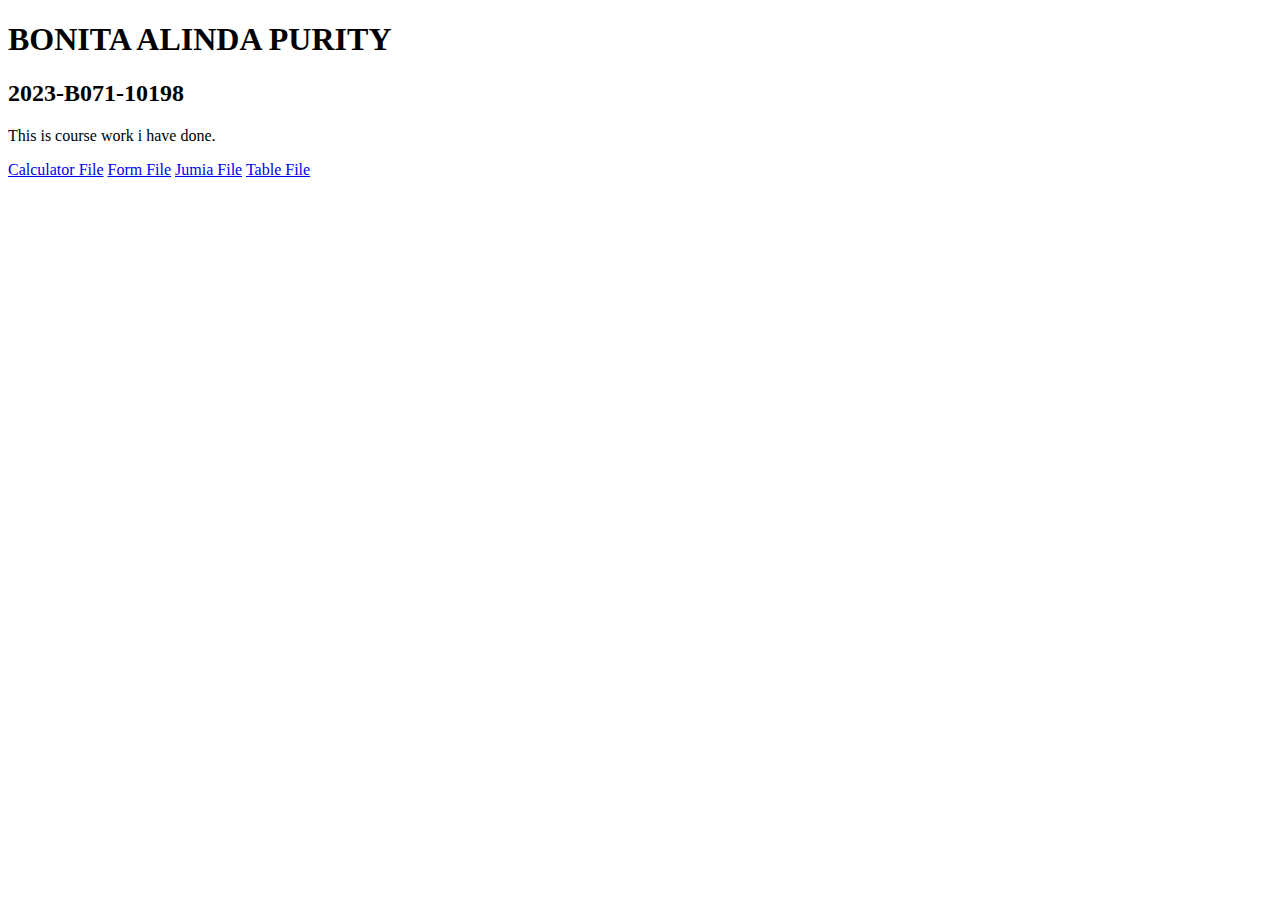
<file: index.html>
<!DOCTYPE html>
<html lang="en">
<head>
    <meta charset="UTF-8">
    <meta name="viewport" content="width=device-width, initial-scale=1.0">
    <title>Purity - Home Page</title>
</head>
<body>
    <h1>BONITA ALINDA PURITY</h1>
    <h2>2023-B071-10198</h2>
    <p>This is course work i have done.</p>
    <div>
        <a href="calculator/calculator.html" target="_blank">Calculator File</a>
        <a href="form/form.html" target="_blank">Form File</a>
        <a href="Jumia/jumia.html" target="_blank">Jumia File</a>
        <a href="table/table.html" target="_blank">Table File</a>
    </div>
</body>
</html>
</file>
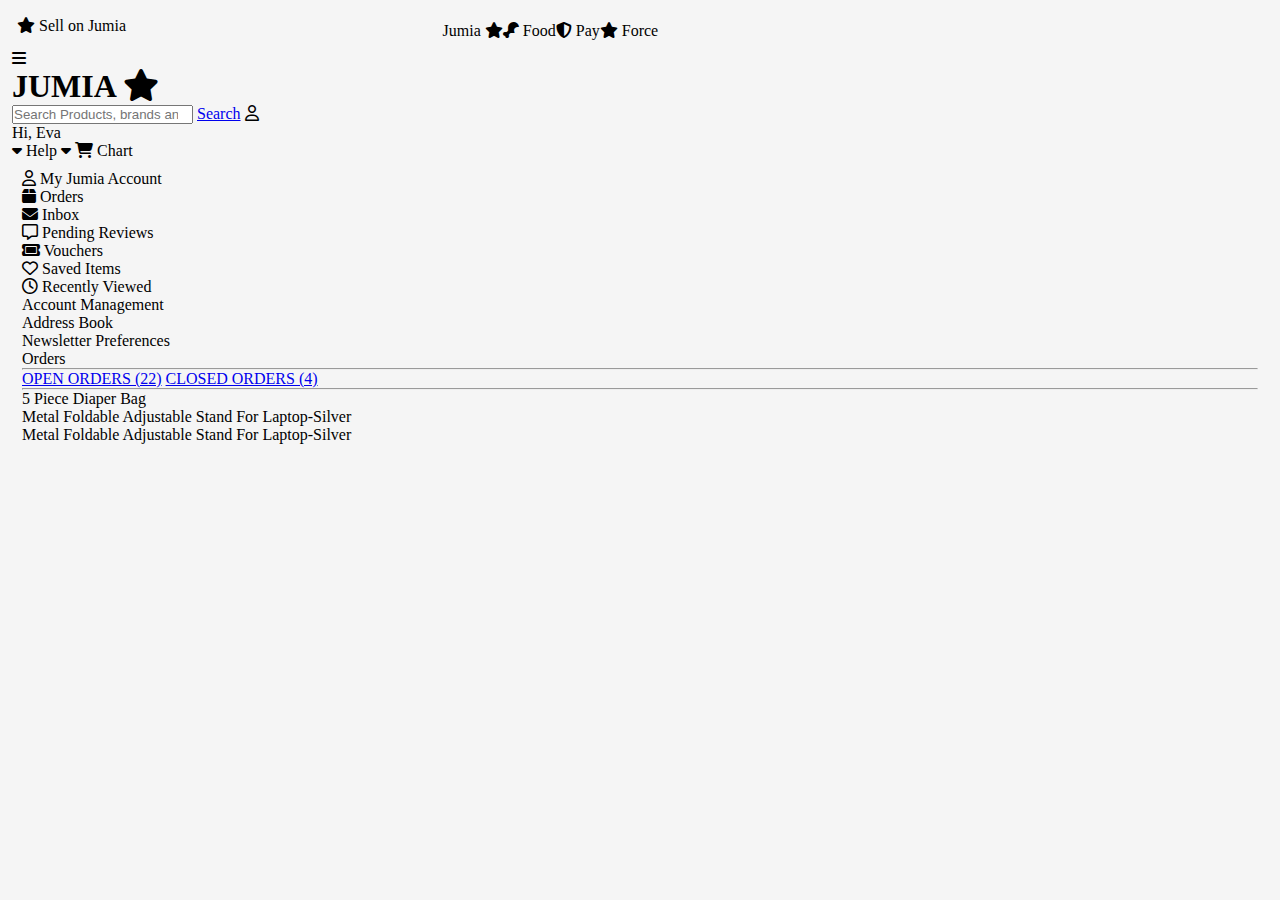
<file: Jumia/index.html>
<!DOCTYPE html>
<html lang="en">
<head>
    <meta charset="UTF -8">
    <meta name="viewport" content="width=device-width, initial-scale=1.0">
    <link rel="stylesheet" href="style.css">
    <link rel="shortcut icon" href="jumialogo.png" type="image/x-icon">
    <link rel="stylesheet" href="https://cdnjs.cloudflare.com/ajax/libs/font-awesome/6.4.2/css/all.min.css"/>
    <title>Jumia - Home Page</title>
</head>
<body>
    <div class="entire-section">
        <header>
            <section class="upper">
                <p><span><i class="fa-solid fa-star"></i></span> Sell on Jumia</p>
                <p class="upper paragraph">
                    <span>Jumia <i class="fa-solid fa-star"></i></span>
                    <span><i class="fa-solid fa-drumstick-bite"></i> Food</span>
                    <span><i class="fa-solid fa-shield-halved"></i> Pay</span>
                    <span><i class="fa-solid fa-star"></i> Force</span>
                </p>
            </section>
            <section class="lower">
                <span><i class="fa-solid fa-bars"></i></span>
                <h1>JUMIA <i class="fa-solid fa-star" ></i></h1>
                <input type="search" name="searchbar" id="search" placeholder="Search Products, brands and Categories">
                <a href="#">Search</a>
                <span><i class="fa-regular fa-user"></i></span>
                <p>Hi, Eva</p>
                <span><i class="fa-solid fa-caret-down"></i></span>
                <span>Help <i class="fa-solid fa-caret-down"></i></span>
                <span><i class="fa-solid fa-cart-shopping"></i> Chart</span>
            </section>
        </header>
    
        <main>
            <aside>
                <div>
                    <span><i class="fa-regular fa-user"></i></span> My Jumia Account</span>
                </div>
                <div>
                    <span><i class="fa-solid fa-box"></i> Orders</span>
                </div>
                <div>
                    <span><i class="fa-solid fa-envelope"></i> Inbox</span>
                </div>
                <div>
                    <span><i class="fa-regular fa-message"></i> Pending Reviews</span>
                </div>
                <div>
                    <span><i class="fa-solid fa-ticket"></i> Vouchers</span>
                </div>
                <div>
                    <span><i class="fa-regular fa-heart"></i> Saved Items</span>
                </div>
                <div>
                    <span><i class="fa-regular fa-clock"></i> Recently Viewed</span>
                </div>
                <p>Account Management</p>
                <p>Address Book</p>
                <p>Newsletter Preferences</p>
            </aside>

            <section>
                <p>Orders</p>
                     <hr>
                <div>
                    <a href="#">OPEN ORDERS (22)</a>
                    <a href="#">CLOSED ORDERS (4)</a>
                    <hr>
                </div>

                <!-- I am going to make 3 divs -->
                <div class="div">
                    <p>5 Piece Diaper Bag</p>
                </div>
                <div class="div">
                    <p>Metal Foldable Adjustable Stand For Laptop-Silver </p>
                </div>
                <div class="div">
                    <p> Metal Foldable Adjustable Stand For Laptop-Silver</p>
                </div>


            </section>
        </main>
    </div>
</body>
</html>
</file>
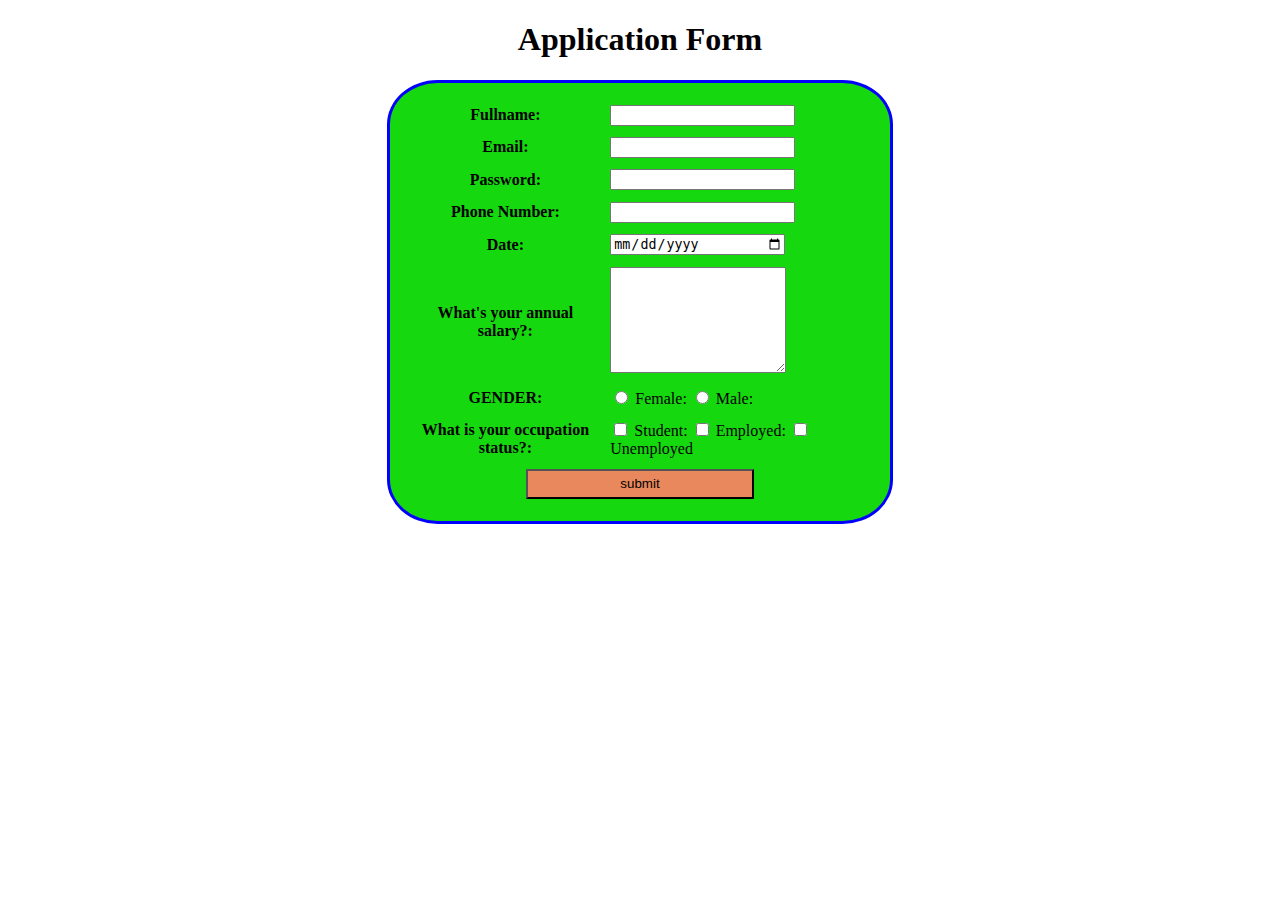
<file: form.html>
<!DOCTYPE html>
<html lang="en">
<head>
    <meta charset="UTF-8">
    <meta name="viewport" content="width=device-width, initial-scale=1.0">
    <title>Form</title>
</head>
<body>
    <style>
        form {
            border: 3px solid blue;
            display: flex;
            justify-content: center;
            margin-left: 30%;
            margin-right: 30%;
            background-color: rgb(22, 216, 15);
            border-radius: 10%;
        }
        #button {
            width: 50%;
            height: 30px;
            background-color: rgb(233, 136, 92);
        }
        table{
            padding: 3%;
        }
        th,td{
            padding: 1%;
        }
        h1{
            text-align: center;
        }
    </style>
</head>
<body>
    <h1>Application Form</h1> 
    <form>
        <table>

            <tr>
                <th><label for="name"> Fullname:</label></th>
                <td><input type="text" name="bonita" id="name"></td>
            </tr>
            <tr>
                <th><label for="eamil"> Email:</label></th>
                <td><input type="email" name="" id="email"></td>
                
            </tr>
            <tr>
                <th><label for="password"> Password:</label></th>
                <td><input type="password" name="password" id="password"></td>
            </tr>
                <tr>
                    <th><label for="phone number"> Phone Number:</label></th>
                    <td><input type="number" name="number" id="phone number"></td>
                </tr>
                <tr>
                    <th><label for="date"></label> Date:</th>
                    <td><input type="date" name="date" id="date" style="width: 170px;"></td>
                </tr>
                <tr>
                    <th>What's your annual salary?:</th>
                    <td><textarea name="infinite" id="massage" style="width:170px; height: 100px;"></textarea></td>
                </tr>
                <tr>
                    <th>GENDER:</th>
                    <td>
                        <input type="radio" name="gender" id="female">
                        <label for="female"> Female:</label>
                        <input type="radio" name="gender" id="male">
                        <label for="male"> Male:</label>
                    </td>
                </tr>
                <tr>
                    <th>What is your occupation status?:</th>
                    <td>
                        <input type="checkbox" name="status" id="occupation">
                        <label for="occupation"> Student:</label>
                        <input type="checkbox" name="status" id="occupation">
                        <label for="checkbox"> Employed:</label>
                        <input type="checkbox" name="status" id="occupation">
                        <label for="occupation"> Unemployed</label>
                    </td>
                </tr>
                <tr>
                    <th colspan="2"><input type="submit" value="submit" id="button"></th>
                </tr>
        </table>
    </form>   
</body>
</html>
</file>
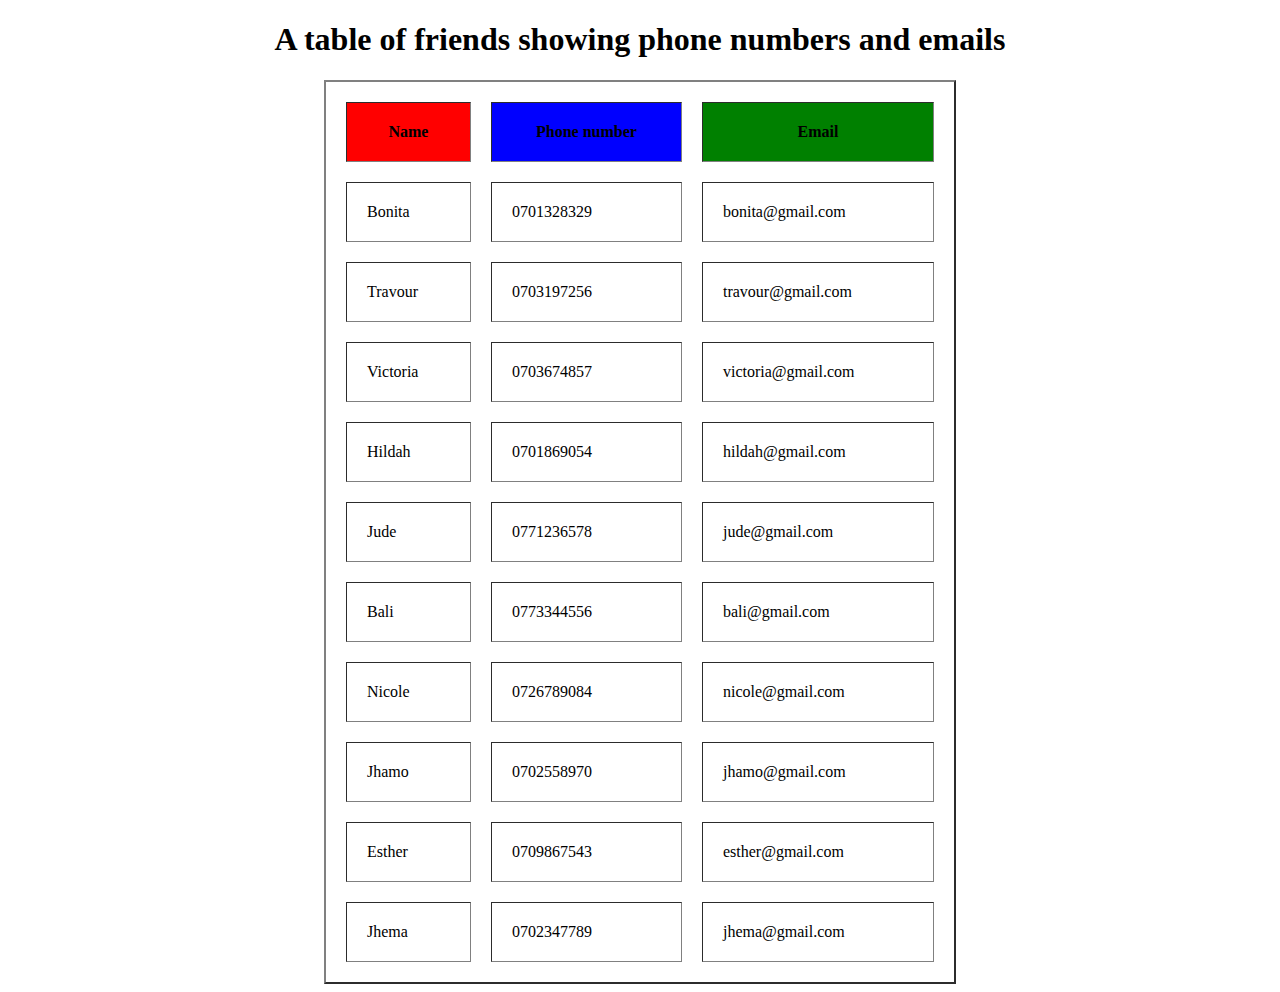
<file: table.html>
<!DOCTYPE html>
<html lang="en">
<head>
    <meta charset="UTF-8">
    <meta name="viewport" content="width=device-width, initial-scale=1.0">
    <title>table of friends</title>
</head>

 <center><h1>A table of friends showing phone numbers and emails</h1></center>
<body>
    <center>
        <table border="2" width="50%" height="50%" cellpadding="20" cellspacing="20">
            <tr> 
               <th bgcolor="red">Name</th> <th bgcolor="blue">Phone number</th> <th bgcolor="green">Email</th></tr>
            <tr> 
               <td>Bonita</td> <td>0701328329</td> <td>bonita@gmail.com</td></tr>
            <tr> 
               <td>Travour</td> <td>0703197256</td> <td>travour@gmail.com</td></tr>
            <tr> 
               <td>Victoria</td> <td>0703674857</td> <td>victoria@gmail.com</td></tr>
            <tr> 
               <td>Hildah</td> <td>0701869054</td> <td>hildah@gmail.com</td></tr>
            <tr> 
               <td>Jude</td> <td>0771236578</td> <td>jude@gmail.com</td></tr>
            <tr> 
               <td>Bali</td> <td>0773344556</td> <td>bali@gmail.com</td></tr>
            <tr> 
               <td>Nicole</td> <td>0726789084</td> <td>nicole@gmail.com</td></tr>
            <tr> 
               <td>Jhamo</td> <td>0702558970</td> <td>jhamo@gmail.com</td></tr>
            <tr> 
               <td>Esther</td> <td>0709867543</td> <td>esther@gmail.com</td></tr>
            <tr> 
               <td>Jhema</td> <td>0702347789</td> <td>jhema@gmail.com</td></tr>
           </table>
    </center>
    
</body>
</html>
</file>
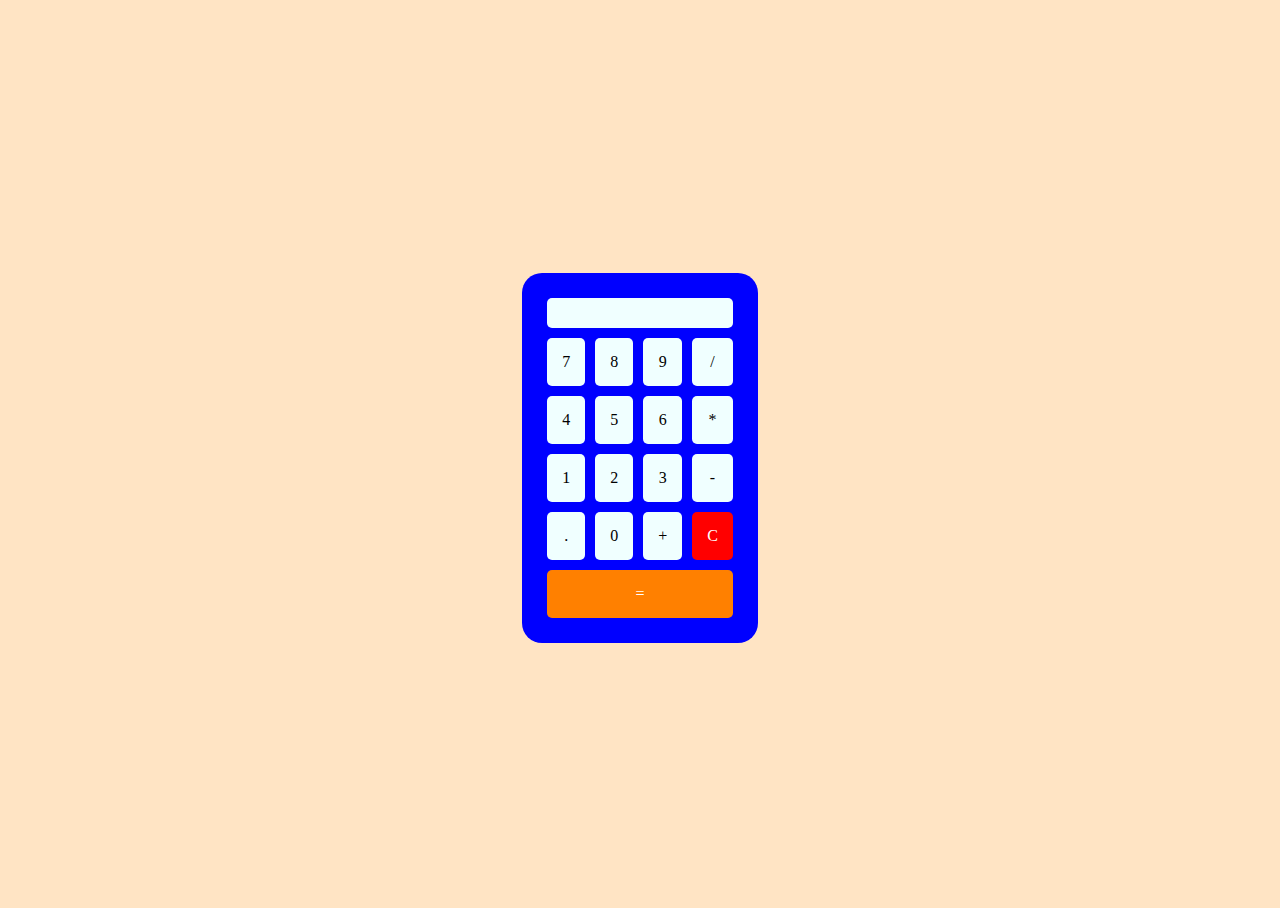
<file: calculator/calculator.html>
<!DOCTYPE html>
<html lang="en">
<head>
    <meta charset="UTF-8">
    <meta name="viewport" content="width=device-width, initial-scale=1.0">
    <title>Bonita's Calculator</title>
    <style>
        html{
            height: 100%
        }
        body{
            background-color: bisque;
            height: 100%;
        }
        table{
            background-color: blue;
            border-radius: 20px;
            padding: 15px;
            border-spacing: 10px;
        }
        td{
            background-color: azure; 
            border-radius: 5px;
            padding: 15px;
            text-align: center;
        }
        div
        {
            display: flex;
            justify-content: center;
            align-items: center;
            height: 100%;
        }
    </style>
</head>
<body>
<div>
    <table>
        <tr>
            <td colspan="4"></td>
        </tr>
        <tr>
            <td>7</td>
            <td>8</td>
            <td>9</td>
            <td>/</td>
        </tr>
        <tr>
            <td>4</td>
            <td>5</td>
            <td>6</td>
            <td>*</td>
        </tr>
        <tr>
            <td>1</td>
            <td>2</td>
            <td>3</td>
            <td>-</td>
        </tr>
        <tr>
            <td>.</td>
            <td>0</td>
            <td>+</td>
            <td style="background-color: red; color: white;">C</td>
        </tr>
    
        <tr>
            <td colspan="4" style="background-color: rgb(255, 128, 0); color: white;">=</td>
        </tr>
    </table>
</div>
</body>
</html>
</file>
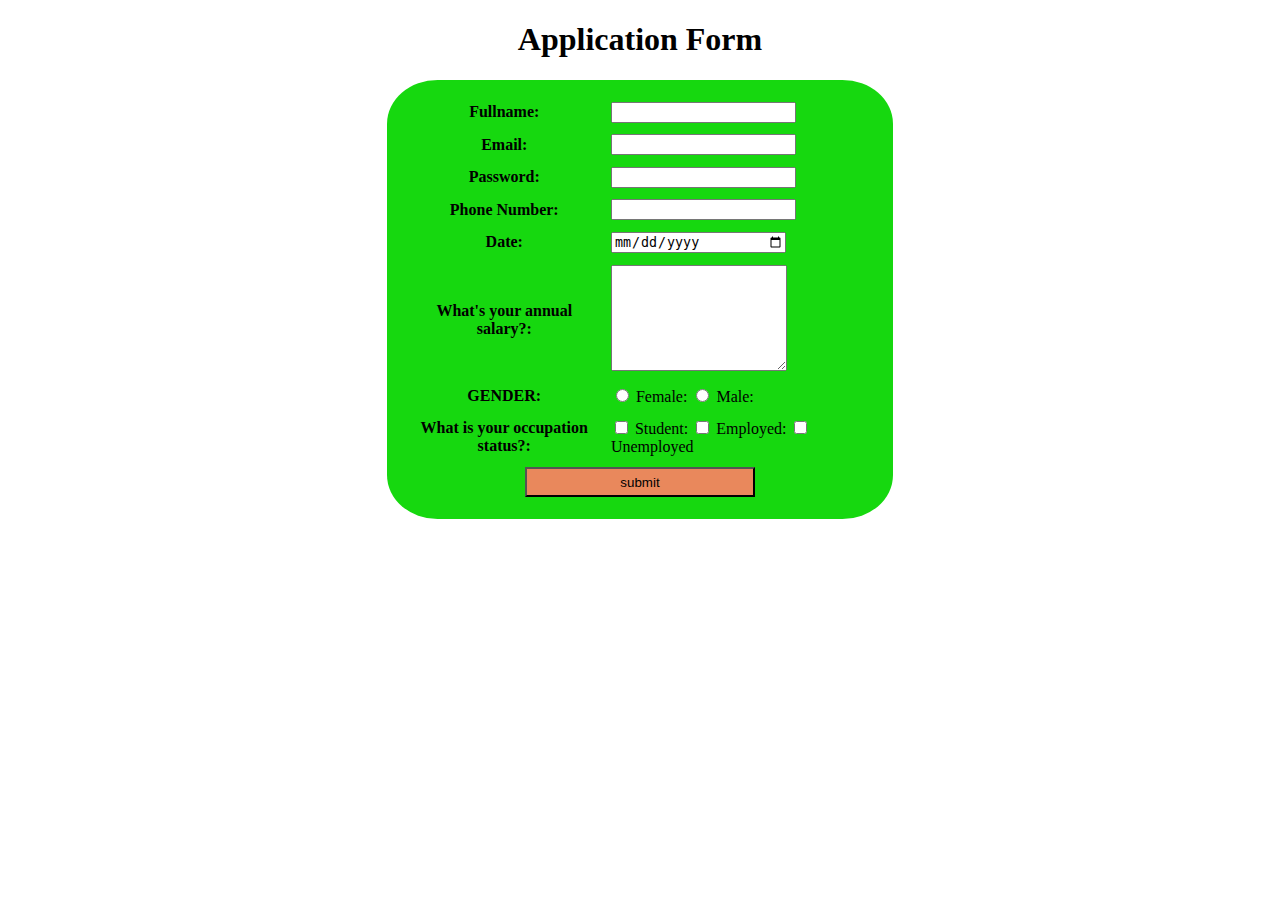
<file: form/form.html>
<!DOCTYPE html>
<html lang="en">
<head>
    <meta charset="UTF-8">
    <meta name="viewport" content="width=device-width, initial-scale=1.0">
    <title>Form</title>
</head>
<body>
    <style>
        form {
            display: flex;
            justify-content: center;
            margin-left: 30%;
            margin-right: 30%;
            background-color: rgb(22, 216, 15);
            border-radius: 10%;
        }
        #button {
            width: 50%;
            height: 30px;
            background-color: rgb(233, 136, 92);
        }
        table{
            padding: 3%;
        }
        th,td{
            padding: 1%;
        }
        h1{
            text-align: center;
        }
    </style>
</head>
<body>
    <h1>Application Form</h1> 
    <form>
        <table>

            <tr>
                <th><label for="name"> Fullname:</label></th>
                <td><input type="text" name="bonita" id="name"></td>
            </tr>
            <tr>
                <th><label for="eamil"> Email:</label></th>
                <td><input type="email" name="" id="email"></td>
                
            </tr>
            <tr>
                <th><label for="password"> Password:</label></th>
                <td><input type="password" name="password" id="password"></td>
            </tr>
                <tr>
                    <th><label for="phone number"> Phone Number:</label></th>
                    <td><input type="number" name="number" id="phone number"></td>
                </tr>
                <tr>
                    <th><label for="date"></label> Date:</th>
                    <td><input type="date" name="date" id="date" style="width: 170px;"></td>
                </tr>
                <tr>
                    <th>What's your annual salary?:</th>
                    <td><textarea name="infinite" id="massage" style="width:170px; height: 100px;"></textarea></td>
                </tr>
                <tr>
                    <th>GENDER:</th>
                    <td>
                        <input type="radio" name="gender" id="female">
                        <label for="female"> Female:</label>
                        <input type="radio" name="gender" id="male">
                        <label for="male"> Male:</label>
                    </td>
                </tr>
                <tr>
                    <th>What is your occupation status?:</th>
                    <td>
                        <input type="checkbox" name="status" id="occupation">
                        <label for="occupation"> Student:</label>
                        <input type="checkbox" name="status" id="occupation">
                        <label for="checkbox"> Employed:</label>
                        <input type="checkbox" name="status" id="occupation">
                        <label for="occupation"> Unemployed</label>
                    </td>
                </tr>
                <tr>
                    <th colspan="2"><input type="submit" value="submit" id="button"></th>
                </tr>
        </table>
    </form>   
</body>
</html>
</file>
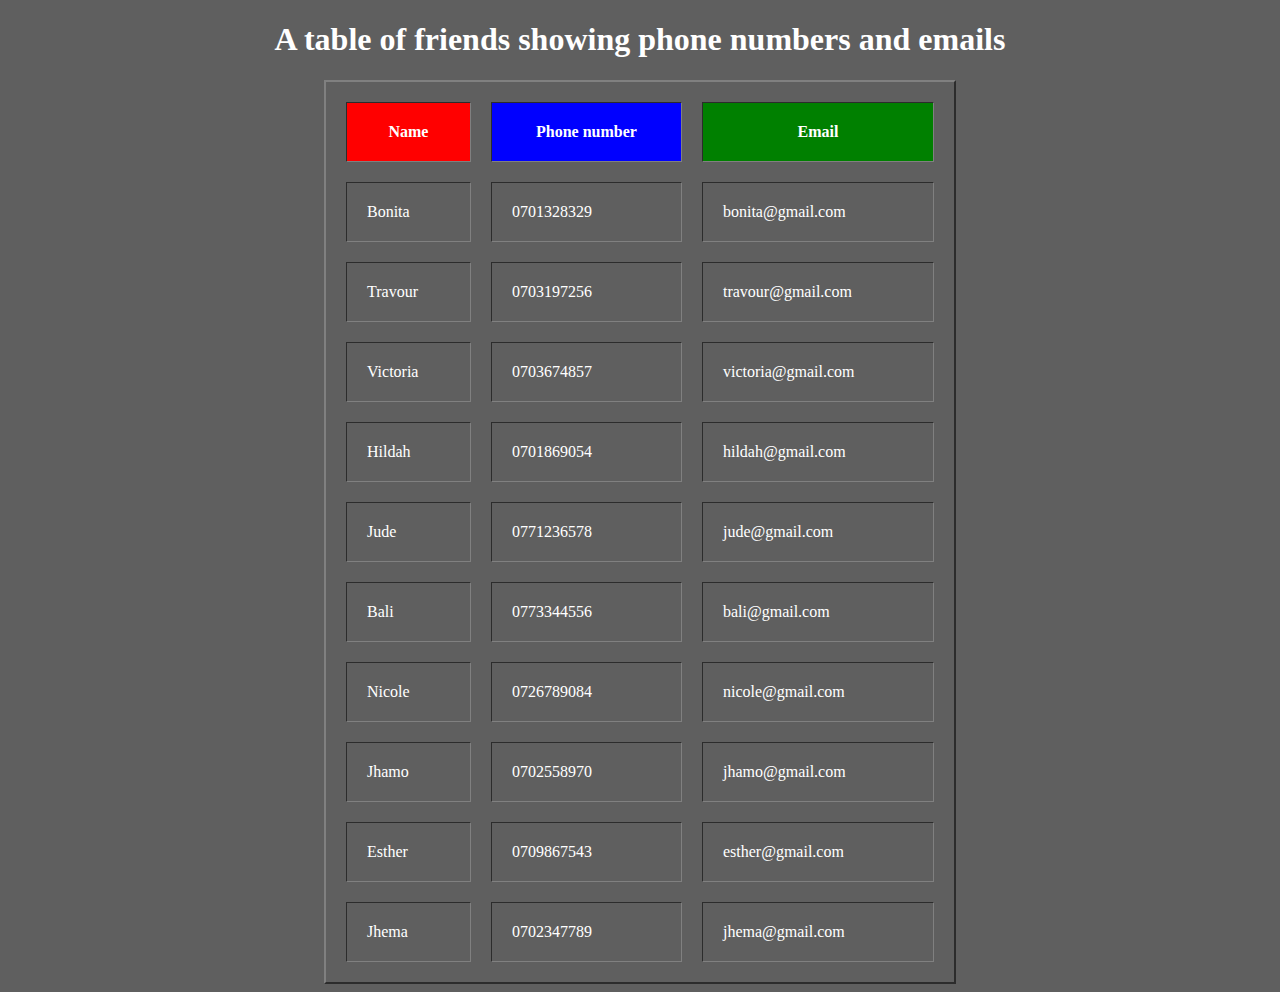
<file: table/table.html>
<!DOCTYPE html>
<html lang="en">
<head>
    <meta charset="UTF-8">
    <meta name="viewport" content="width=device-width, initial-scale=1.0">
    <title>table of friends</title>
</head>

 <center><h1>A table of friends showing phone numbers and emails</h1></center>
<body style="background-color: rgb(95, 95, 95); color: white;">
    <center>
        <table border="2" width="50%" height="50%" cellpadding="20" cellspacing="20">
            <tr> 
               <th bgcolor="red">Name</th> <th bgcolor="blue">Phone number</th> <th bgcolor="green">Email</th></tr>
            <tr> 
               <td>Bonita</td> <td>0701328329</td> <td>bonita@gmail.com</td></tr>
            <tr> 
               <td>Travour</td> <td>0703197256</td> <td>travour@gmail.com</td></tr>
            <tr> 
               <td>Victoria</td> <td>0703674857</td> <td>victoria@gmail.com</td></tr>
            <tr> 
               <td>Hildah</td> <td>0701869054</td> <td>hildah@gmail.com</td></tr>
            <tr> 
               <td>Jude</td> <td>0771236578</td> <td>jude@gmail.com</td></tr>
            <tr> 
               <td>Bali</td> <td>0773344556</td> <td>bali@gmail.com</td></tr>
            <tr> 
               <td>Nicole</td> <td>0726789084</td> <td>nicole@gmail.com</td></tr>
            <tr> 
               <td>Jhamo</td> <td>0702558970</td> <td>jhamo@gmail.com</td></tr>
            <tr> 
               <td>Esther</td> <td>0709867543</td> <td>esther@gmail.com</td></tr>
            <tr> 
               <td>Jhema</td> <td>0702347789</td> <td>jhema@gmail.com</td></tr>
           </table>
    </center>
    
</body>
</html>
</file>
<file: Jumia/style.css>
*
{
    padding: 0;
    margin: 0;
    box-sizing: border-box;
}

html
{
    height: 100%;
}

body
{
    padding: 12px;
    background-color: whitesmoke;
}


.upper
{
    display: flex;
    padding: 5px;
}

.paragraph
{
    margin-left: 25%;
}
f.lower
{
    display: flex;
    justify-content: space-evenly;
    align-items: center;
    padding: 10px;
    margin-bottom: 40px;
    margin-top: 40px;
    margin: 10px;
}

main
{
    padding: 10px;
}
h1
{
    color: black;
}
</file>
